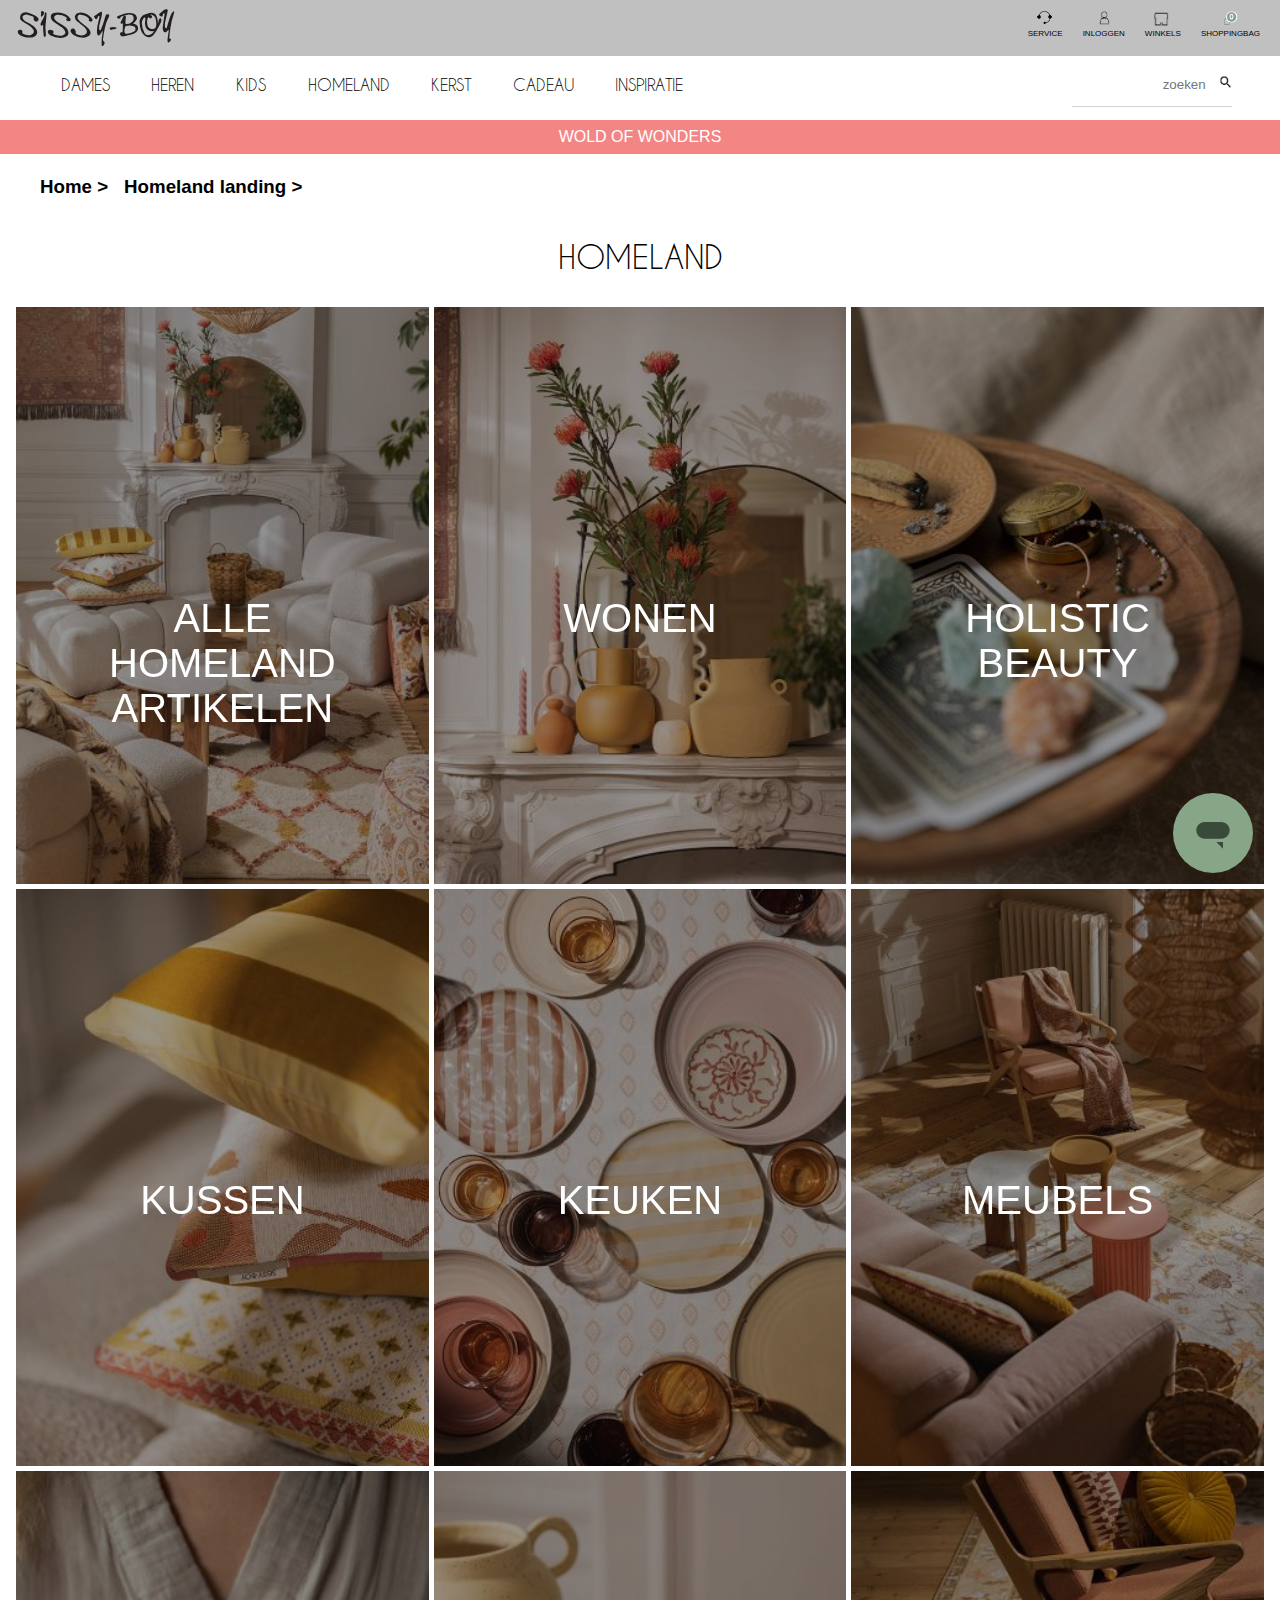
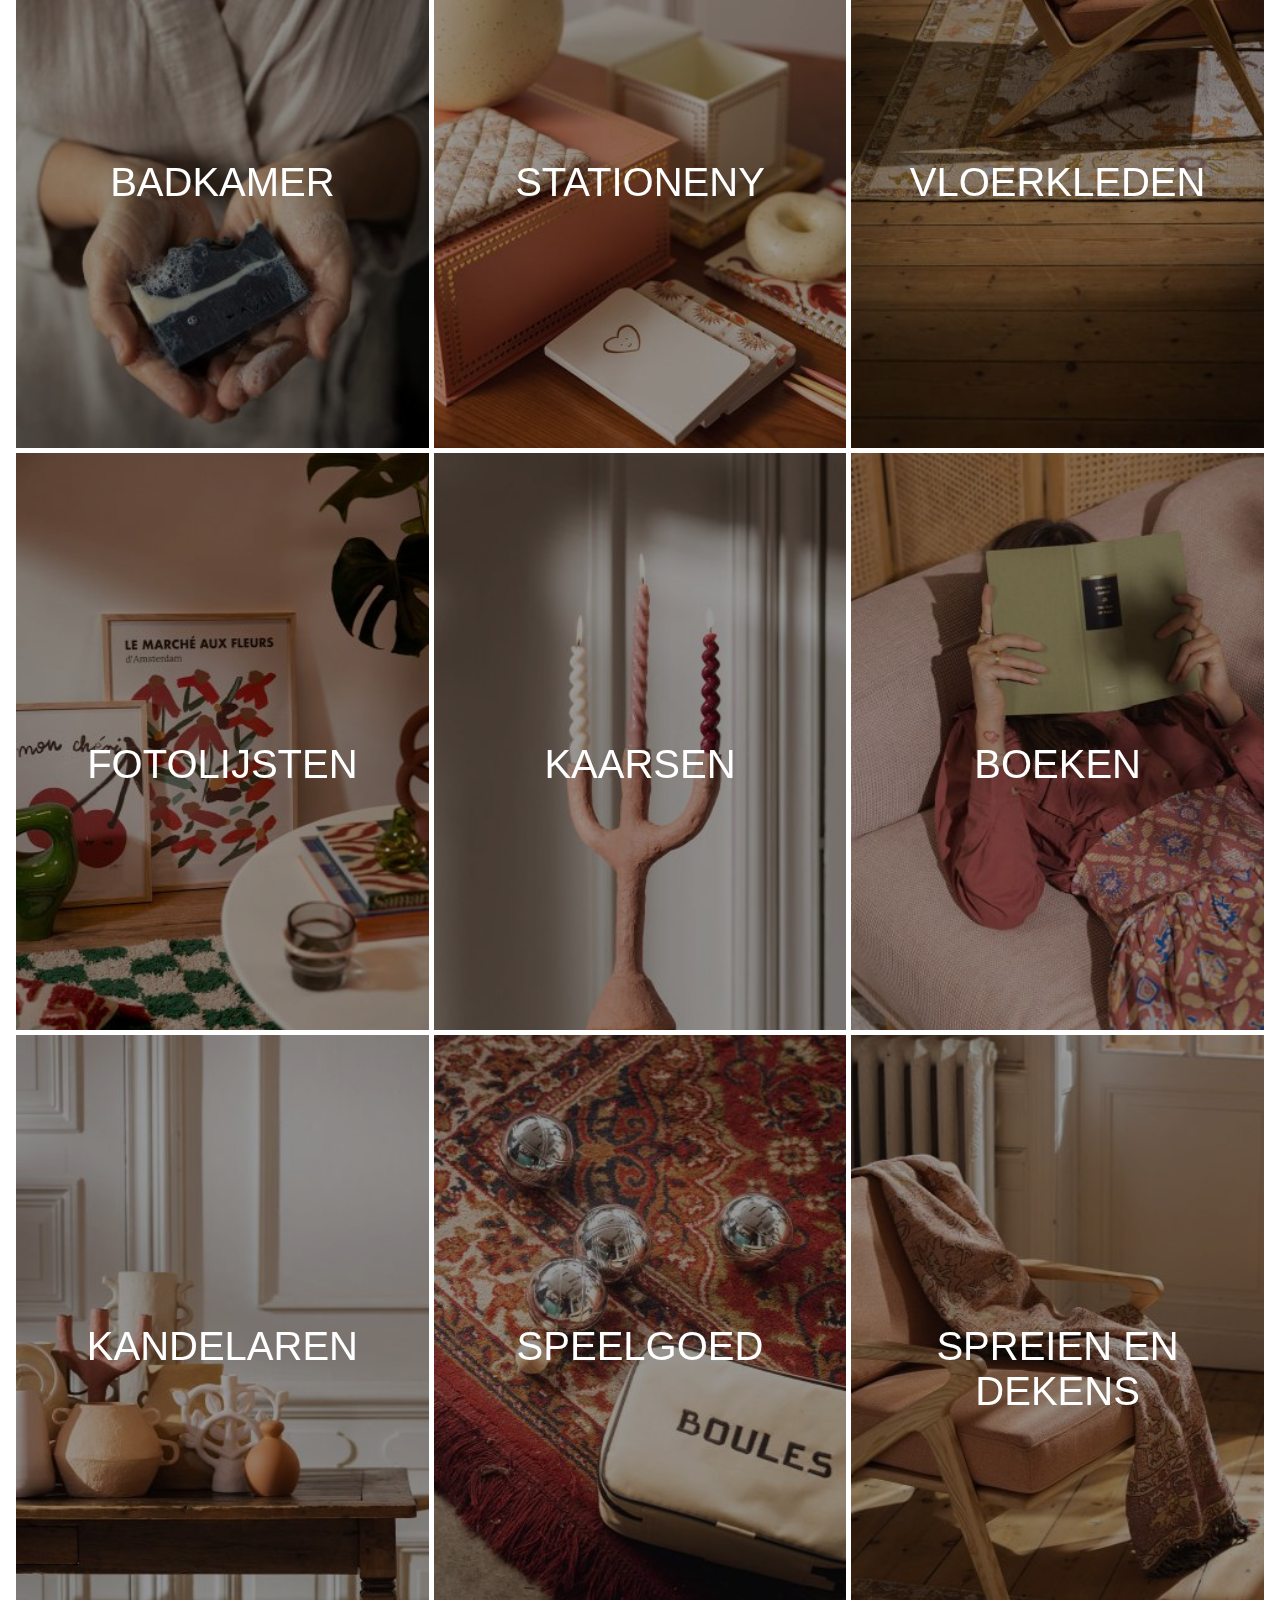
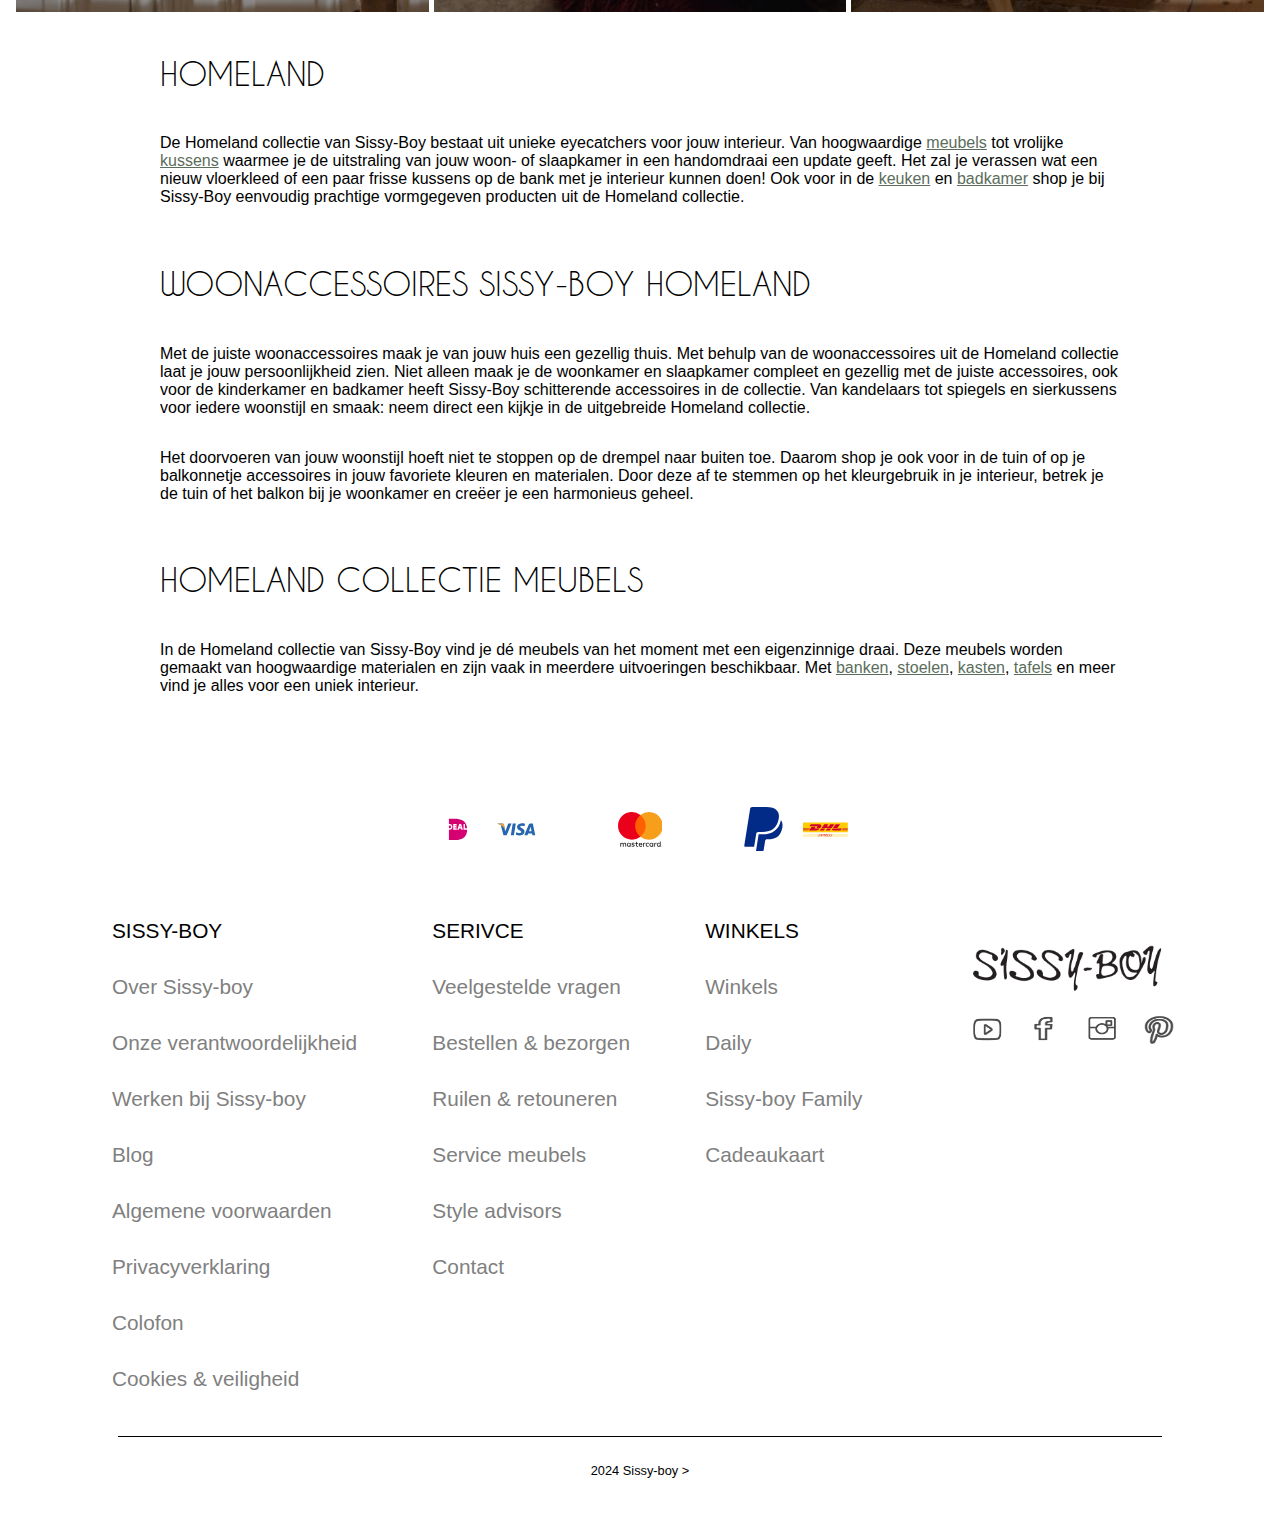
<file: decoratie.html>
<!DOCTYPE html>
<html lang="nl">
  <head>
    <meta charset="UTF-8" />
    <meta name="author" content="jouw naam" />
    <meta name="viewport" content="width=device-width, initial-scale=1" />
    <title>Sissy boy alycia</title>
    <link href="styles/style.css" rel="stylesheet" />
    <link href="styles/decoratie.css" rel="stylesheet" />
    <link rel="icon" type="image/svg+xml" href="images/favicon.ico" />
  </head>
  <body>

    <!------------------------------------------------------- header -------------------------------------->
    <header>
      <a href="index.html">
        <img src="images/sissyboy-logo.svg" alt="het logo van sissyboy" />
      </a>  
      <form>
         <label for="zoekresultaat">
           <input type="search" placeholder="zoeken">
         </label>
         <button>
          <img src="images/zoek.svg" alt="">
         </button>
      </form>   
      <button>
        Menu
        <img src="images/hamburgermenu.svg" alt="">
      </button>
      <nav>
        <button>Menu sluiten x</button>
        <ul>
          <li>
          <a href="#">Dames</a>
          </li>
          <li>
          <a href="#">Heren</a>
          </li>
          <li>
          <a href="#">Kids</a>
          </li>
          <li>
          <a href="#">Homeland</a>
          </li>
          <li>
          <a href="#">Kerst</a>
          </li>
          <li>
          <a href="#">Cadeau</a>
          </li>
          <li>
          <a href="#">Inspiratie</a> 
          </li>
        </ul>
      </nav>
      <nav>
            <ul>
              <li>
                <a href="#">
                  <img src="images/icoon_service.svg" alt="service" />
                  Service
                </a>
              </li>
              <li>
                <a href="#">
                  <img src="images/icoon_inloggen.svg" alt="Inloggen" />
                  Inloggen
                </a>
              </li>
              <li>
                <a href="#">
                  <img src="images/icoon_winkels.svg" alt="Winkels" />
                  Winkels
                </a>
              </li>
              <li>
                <a href="#">
                  <img src="images/icoon_shoppingbag.svg" alt="Shoppingbag" />
                  Shoppingbag
                </a>
              </li>
            </ul>
          </nav>
        </section>
    </header>
    <!----------------------------------------------------------------- main -------------------------------------------->
    <main>
      <!-- chatbox -->
	    <button>
         <svg  viewBox="0 0 24 24" version="1.1" xmlns="http://www.w3.org/2000/svg" xmlns:xlink="http://www.w3.org/1999/xlink"><path d="M10,18 L6,22 L6,18 L10,18 Z M17,6 C19.7614237,6 22,8.23857625 22,11 C22,13.7614237 19.7614237,16 17,16 L17,16 L7,16 C4.23857625,16 2,13.7614237 2,11 C2,8.23857625 4.23857625,6 7,6 L7,6 Z" transform="translate(12.000000, 14.000000) scale(-1, 1) translate(-12.000000, -14.000000) "></path></svg>
      </button>
      <dialog>
       <form method="dialog">
         <article>
           <h2>Sissyboy Klantenservice</h2>
           <h3>Openingstijden Ma t/m Vrij 09:00 - 17:00</h3>
           <button class="close" aria-label="sluit hulp">X</button>
         </article>
         <article>
           <p>3 december om 11:42</p>
           <p>SissyBoy klantenservice</p>
         </article>
         <article>
          <p>Welkom bij sissy-boy!</p>
          <p>Om je goed te kunnen helpen,heb ik de volgende gegevens van je nodig. </p>
          <p>mocht je van ons geen orderummer bij de hand hebben,vul hier dan N/A in. </p>
         </article>
         <section>
           <h3>Naam</h3>
           <p>1 van 3</p>
           <form>
             <label for="invullen">
               <input type="text" >
             </label>
            </form>
            <button class="verstuur" aria-label="bericht versturen">volgende</button>
          </section>
       </form>
       </dialog>
       <section>
        <h2>Wold of wonders</h2>
       </section>
       <section>
        <nav>
           <ul>
             <li>
               <a href="#">
                 <h3>Home ></h3>
               </a>
             </li>
             <li>
               <a href="#">
                 <h3>Homeland landing ></h3>
               </a>
             </li>
           </ul>
         </nav>
       </section>
       <h1>Homeland</h1>
       <section>
        <ul>
          <li>
            <a href="">
              <p>Alle homeland artikelen</p>
              <img src="images/Shop-homeland-online.jpg" alt="Een afbeelding van een huiskamer, gedecoreerd met de producten van Sissy-boy.">
            </a>
          </li>
          <li>
            <a href="">
              <p>Wonen</p>
              <img src="images/Shop-wonen-online.jpg" alt="Een afbeelding waar verschillende woonproducten als kaarsen, vasen en een spiegel wordt weergeven.">
            </a>
            
          </li>
          <li>
            <a href="">
              <p>Holistic beauty</p>
              <img src="images/Shop-holistic-beauty-online.jpg" alt="Een afbeelding van een bordje met natuurstenen en sieraden.">
            </a>
      
          </li>
          <li>
            <a href="">
              <p>Kussen</p>
              <img src="images/Shop-kussens-online.jpg" alt="Een afbeelding van een aantal sierkussens opelkaar gestapelt.">
            </a>
            
          </li>
          <li>
            <a href="">
              <p>Keuken</p>
              <img src="images/Shop-keuken-online.jpg" alt="Een afbeelding van een opgedekte tafel, in de stijl van sissy-boy.">
            </a>
            
          </li>
          <li>
            <a href="">
              <p>Meubels</p>
              <img src="images/Shop-meubels-online.jpg" alt="Een afbeelding van een woonkamer met daarin verschillende meubels van Sissy-boy.">
            </a>
            
          </li>
          <li>
            <a href="">
              <p>Badkamer</p>
              <img src="images/Shop-badkamer-online.jpg" alt="Een afbeelding van de handen van een vrouw met daarin een bokje zeep van Sissy-boy.">
            </a>
            
          </li>
          <li>
            <a href="">
              <p>Stationeny</p>
              <img src="images/Shop-stationery-online.jpg" alt="Een close-up afbeelding van een tafeltje met daarop boekjes en opberg boxen van Sissy-boy.">
            </a>
            
          </li>
          <li>
            <a href="">
              <p>Vloerkleden</p>
              <img src="images/Shop-vloerkleden-online.jpg" alt="Een close-up afbeelding van een vloerkleed van Sissy-boy, met daarop een stoel.">
            </a>
            
          </li>
          <li>
            <a href="">
              <p>Fotolijsten</p>
              <img src="images/Shop-fotolijsten-online.jpg" alt="Een afbeelding van twee fotolijsten met rood kleurige posters daain, van Sissy-boy.">
            </a>
            
          </li>
          <li>
            <a href="">
              <p>Kaarsen</p>
              <img src="images/Shop-kaarsen-online.jpg" alt="Een afbeelding van een kandelaar, van Sissy-boy met drie kaarsen daarin">
            </a>
            
          </li>
          <li>
            <a href="">
              <p>Boeken</p>
              <img src="images/Shop-boeken-online.jpg" alt="Een afbeelding van een vrouw die een boek leest">
            </a>
            
          </li>
          <li>
            <a href="">
              <p>Kandelaren</p>
              <img src="images/Shop-kandelaren-online.jpg" alt="Een afbeelding van verschillende kandelaren, van Sissy-boy die op een tafel bij elkaar staan.">
            </a>
            
          </li>
          <li>
            <a href="">
              <p>Speelgoed</p>
              <img src="images/Shop-speelgoed-online.jpg" alt="Een afbeelding waar het spel jus des boules op een vloerkleed is uitgezet. ">
            </a>
            
          </li>
          <li>
            <a href="">
              <p>Spreien en dekens</p>
              <img src="images/Shop-spreien-online.jpg" alt="Een afbeelding van een stoel met daarop een deken van Sissy-boy.">
            </a>
            
          </li>
         </ul>
       </section>
       
       <article>
        <h2>Homeland</h2>
        <p> De Homeland collectie van Sissy-Boy bestaat uit unieke 
            eyecatchers voor jouw interieur. Van hoogwaardige <a href="#">meubels</a>
            tot vrolijke <a href="#">kussens</a> waarmee je de uitstraling van jouw 
            woon- of slaapkamer in een handomdraai een update geeft. 
            Het zal je verassen wat een nieuw vloerkleed of een paar 
            frisse kussens op de bank met je interieur kunnen doen! 
            Ook voor in de <a href="#">keuken</a> en <a href="#">badkamer</a> shop je bij Sissy-Boy 
            eenvoudig prachtige vormgegeven producten uit de Homeland 
            collectie.
        </p>
       </article>
        
       <article>
        <h2>Woonaccessoires sissy-boy homeland</h2>
        <p> Met de juiste woonaccessoires maak je van jouw huis een 
           gezellig thuis. Met behulp van de woonaccessoires uit de 
           Homeland collectie laat je jouw persoonlijkheid zien. Niet 
           alleen maak je de woonkamer en slaapkamer compleet en 
           gezellig met de juiste accessoires, ook voor de kinderkamer 
           en badkamer heeft Sissy-Boy schitterende accessoires in 
           de collectie. Van kandelaars tot spiegels en sierkussens 
           voor iedere woonstijl en smaak: neem direct een kijkje in 
           de uitgebreide Homeland collectie.
        </p>

        <p> Het doorvoeren van jouw woonstijl hoeft niet te stoppen 
          op de drempel naar buiten toe. Daarom shop je ook voor in 
          de tuin of op je balkonnetje accessoires in jouw favoriete 
          kleuren en materialen. Door deze af te stemmen op het 
          kleurgebruik in je interieur, betrek je de tuin of het balkon 
          bij je woonkamer en creëer je een harmonieus geheel.
        </p>
       </article>
       <article>
        <h2>Homeland collectie meubels</h2>
        <p> In de Homeland collectie van Sissy-Boy vind je dé meubels 
            van het moment met een eigenzinnige draai. Deze meubels worden 
            gemaakt van hoogwaardige materialen en zijn vaak in meerdere 
            uitvoeringen beschikbaar. Met <a href="#">banken</a>, <a href="#">stoelen</a>, <a href="#">kasten</a>, <a href="#">tafels</a> 
            en meer vind je alles voor een uniek interieur.
        </p>    
       </article>
    </main>
    <footer>
      <section>
        <img src="images/sissyboy-logo.png" alt="het logo van sissyboy" />
        <ul>
          <li>
            <img src="images/icoon_youtube.png" alt="Het icoon van Youtube" />
          </li>
          <li>
            <img src="images/icoon_facebook.png" alt="Het icoon van FaceBook" />
          </li>
          <li>
            <img src="images/icoon_instagram.png" alt="Het icoon van Instagram" />
          </li>
          <li>
            <img src="images/icoon_pintrest.png" alt="het icoon van Pintrest" />
          </li>
        </ul>
      </section>
      <details>
        <summary>Sissy-boy</summary>
        <ul>
          <li><a href="#">Over Sissy-boy</a></li>
          <li><a href="#">Onze verantwoordelijkheid</a></li>
          <li><a href="#">Werken bij Sissy-boy</a></li>
          <li><a href="#">Blog</a></li>
          <li><a href="#">Algemene voorwaarden</a></li>
          <li><a href="#">Privacyverklaring</a></li>
          <li><a href="#">Colofon</a></li>
          <li><a href="#">Cookies & veiligheid</a></li>
        </ul>
      </details>
      <details>
        <summary>Serivce</summary>
        <ul>
          <li><a href="#">Veelgestelde vragen</a></li>
          <li><a href="#">Bestellen & bezorgen</a></li>
          <li><a href="#">Ruilen & retouneren</a></li>
          <li><a href="#">Service meubels</a></li>
          <li><a href="#">Style advisors</a></li>
          <li><a href="#">Contact</a></li>
        </ul>
      </details>
      <details>
        <summary>Winkels</summary>
        <ul>
          <li><a href="#">Winkels</a></li>
          <li><a href="#">Daily</a></li>
          <li><a href="#">Sissy-boy Family</a></li>
          <li><a href="#">Cadeaukaart</a></li>
        </ul>
      </details>
      <section>
        <ul>
          <li>
            <svg viewBox="0 -4.54 88.668 88.668" xmlns="http://www.w3.org/2000/svg"><path fill="none" d="M0 0h88.668v79.598H0z"/><path d="M7.375 7.38v64.877h37.824c24.951 0 35.771-13.973 35.771-32.502 0-18.457-10.82-32.375-35.771-32.375H7.375z" fill="#ffffff"/><path d="M11.463 11.472h33.741c22.901 0 31.679 12.506 31.679 28.282 0 18.917-12.258 28.409-31.679 28.409H11.463V11.472zm3.271 3.271v50.151h30.47c18.396 0 28.405-8.572 28.405-25.14 0-17.027-10.85-25.012-28.405-25.012h-30.47z"/><path d="M18.822 43.442h9.754v17.36h-9.754z"/><circle cx="23.698" cy="34.695" r="6.062"/><path d="M49.031 37.531v2.811h-6.95v-11.28h6.728v2.81h-3.918v1.306h3.705v2.811h-3.705v1.543l4.14-.001zm1.216 2.813l3.401-11.286h3.998l3.4 11.286h-2.925l-.638-2.183h-3.676l-.639 2.183h-2.921zm4.384-4.991h2.034l-.933-3.188h-.17l-.931 3.188zm7.828-6.294h2.812v8.473h4.162c-1.142-15.374-13.234-18.696-24.228-18.696H33.488v10.229h1.734c3.162 0 5.125 2.144 5.125 5.594 0 3.56-1.916 5.685-5.125 5.685h-1.734V60.81h11.718c17.866 0 24.088-8.298 24.308-20.468h-7.055V29.059zm-28.973 2.816v5.657h1.736c1.203 0 2.315-.348 2.315-2.874 0-2.467-1.237-2.783-2.315-2.783h-1.736z" fill="#d50072"/></svg>
          </li>
          <li>
            <svg  viewBox="0 0 141.732 141.732" xmlns="http://www.w3.org/2000/svg"><g fill="#2566af"><path d="M62.935 89.571h-9.733l6.083-37.384h9.734zM45.014 52.187L35.735 77.9l-1.098-5.537.001.002-3.275-16.812s-.396-3.366-4.617-3.366h-15.34l-.18.633s4.691.976 10.181 4.273l8.456 32.479h10.141l15.485-37.385H45.014zM121.569 89.571h8.937l-7.792-37.385h-7.824c-3.613 0-4.493 2.786-4.493 2.786L95.881 89.571h10.146l2.029-5.553h12.373l1.14 5.553zm-10.71-13.224l5.114-13.99 2.877 13.99h-7.991zM96.642 61.177l1.389-8.028s-4.286-1.63-8.754-1.63c-4.83 0-16.3 2.111-16.3 12.376 0 9.658 13.462 9.778 13.462 14.851s-12.075 4.164-16.06.965l-1.447 8.394s4.346 2.111 10.986 2.111c6.642 0 16.662-3.439 16.662-12.799 0-9.72-13.583-10.625-13.583-14.851.001-4.227 9.48-3.684 13.645-1.389z"/>
              </g>
              <path d="M34.638 72.364l-3.275-16.812s-.396-3.366-4.617-3.366h-15.34l-.18.633s7.373 1.528 14.445 7.253c6.762 5.472 8.967 12.292 8.967 12.292z" fill="#e6a540"/>
              <path fill="none" d="M0 0h141.732v141.732H0z"/>
              </svg>
          </li>
          <li>
            <svg fill="#000000" viewBox="0 -6 36 36" xmlns="http://www.w3.org/2000/svg"><path d="m33.6 24h-31.2c-1.325 0-2.4-1.075-2.4-2.4v-10.096h1.729l.39-.944h.873l.389.94h3.402v-.715l.304.72h1.766l.304-.732v.73h8.453v-1.544h.16c.114.004.147.014.147.204v1.342h4.373v-.359c.447.227.974.36 1.533.36.032 0 .063 0 .095-.001h-.005 1.84l.394-.94h.873l.385.94h3.546v-.894l.536.894h2.836v-5.904h-2.807v.697l-.393-.697h-2.886v.697l-.361-.697h-3.897c-.05-.003-.11-.004-.169-.004-.553 0-1.076.128-1.54.357l.021-.009v-.344h-2.688v.344c-.276-.218-.628-.349-1.011-.349-.047 0-.093.002-.138.006h.006-9.823l-.659 1.525-.677-1.525h-3.094v.697l-.341-.697h-2.64l-1.223 2.8v-6c0-1.325 1.075-2.4 2.4-2.4h31.2c1.325 0 2.4 1.075 2.4 2.4v10.48h-1.873c-.03-.002-.066-.002-.101-.002-.434 0-.837.13-1.173.353l.008-.005v-.346h-2.77c-.03-.002-.066-.003-.102-.003-.414 0-.799.13-1.113.352l.006-.004v-.346h-4.946v.346c-.382-.218-.84-.346-1.327-.346-.013 0-.026 0-.039 0h.002-3.263v.346c-.346-.223-.768-.355-1.221-.355-.072 0-.144.003-.215.01l.009-.001h-3.651l-.836.904-.782-.904h-5.454v5.908h5.352l.861-.918.811.918h3.299v-1.383h.46c.037.002.081.002.125.002.413 0 .808-.078 1.171-.219l-.022.008v1.594h2.72v-1.539h.131c.166 0 .183.006.183.174v1.366h8.266c.03.001.066.002.101.002.474 0 .916-.142 1.284-.385l-.009.005v.378h2.622c.037.001.081.002.125.002.491 0 .958-.101 1.382-.284l-.023.009v3.082c0 1.325-1.075 2.4-2.4 2.4zm-12.495-6.039h-1.018v-4.235h2.336c.067-.006.144-.01.223-.01.36 0 .702.077 1.01.216l-.016-.006c.313.172.522.5.522.876 0 .023-.001.045-.002.067v-.003c0 .011.001.025.001.038 0 .486-.293.904-.713 1.086l-.008.003c.201.072.369.195.494.354l.002.002c.11.181.176.401.176.635 0 .049-.003.096-.008.144l.001-.006v.838h-1.016v-.53c.01-.059.016-.128.016-.198 0-.233-.066-.451-.179-.636l.003.005c-.163-.124-.37-.199-.594-.199-.052 0-.104.004-.154.012l.006-.001h-1.082v1.547zm0-3.36v.951h1.23c.027.003.057.004.089.004.149 0 .291-.034.417-.094l-.006.003c.127-.083.21-.224.21-.385 0-.008 0-.015-.001-.023v.001c.001-.008.001-.017.001-.026 0-.152-.084-.285-.208-.354l-.002-.001c-.117-.053-.253-.084-.397-.084-.029 0-.058.001-.087.004h.004zm-9.025 3.359h-4.007v-4.234h4.07l1.245 1.388 1.287-1.388h3.233c1.148 0 1.706.457 1.706 1.395 0 .955-.577 1.419-1.76 1.419h-1.265v1.419h-1.967l-1.246-1.399-1.295 1.4zm3.501-3.78-1.554 1.67 1.554 1.724zm-6.499 2.055v.842h2.488l1.15-1.242-1.106-1.234h-2.533v.77h2.222v.863zm7.507-1.633v1.078h1.307c.4 0 .63-.204.63-.56 0-.34-.214-.519-.619-.519zm18.038 3.36h-1.954v-.91h1.946c.023.003.049.005.076.005.125 0 .241-.041.335-.111l-.001.001c.073-.068.119-.165.119-.273 0-.001 0-.002 0-.003 0-.004 0-.009 0-.013 0-.107-.048-.202-.123-.266-.084-.061-.189-.097-.302-.097-.019 0-.038.001-.056.003h.002l-.187-.006c-.914-.024-1.949-.052-1.949-1.305 0-.61.382-1.261 1.451-1.261h2.017v.902h-1.845c-.023-.003-.049-.004-.076-.004-.122 0-.236.031-.336.086l.004-.002c-.089.059-.148.16-.148.273 0 .01 0 .019.001.029v-.001.011c0 .142.092.262.22.304l.002.001c.099.031.213.05.331.05.02 0 .041-.001.061-.002h-.003l.549.014c.046-.005.1-.008.154-.008.377 0 .724.131.997.351l-.003-.002c.03.024.056.05.079.079l.001.001.012 1.612c-.291.338-.72.551-1.199.551-.062 0-.123-.004-.182-.01zm-3.949 0h-1.972v-.91h1.962c.022.003.048.005.074.005.127 0 .245-.041.341-.111l-.002.001c.073-.068.118-.166.118-.273 0-.001 0-.002 0-.003 0-.002 0-.005 0-.007 0-.108-.048-.206-.123-.272-.085-.061-.192-.097-.307-.097-.019 0-.038.001-.056.003h.002l-.186-.006c-.911-.024-1.945-.052-1.945-1.305 0-.61.38-1.261 1.447-1.261h2.028v.902h-1.856c-.023-.003-.049-.004-.075-.004-.121 0-.235.031-.334.086l.004-.002c-.093.065-.153.171-.153.291 0 .148.091.275.219.328l.002.001c.1.031.214.05.333.05.021 0 .043-.001.064-.002h-.003l.545.014c.046-.005.099-.007.152-.007.38 0 .73.131 1.006.351l-.003-.003c.19.21.307.489.307.796 0 .035-.002.071-.005.105v-.005c.003.883-.532 1.333-1.587 1.333zm-2.578 0h-3.38v-4.237h3.377v.875h-2.367v.77h2.312v.863h-2.312v.842l2.37.004v.88zm1.97-7.286h-2.061l-.394-.944h-2.102l-.382.944h-1.184c-.033.002-.072.003-.111.003-.514 0-.987-.177-1.361-.474l.005.003c-.341-.377-.549-.878-.549-1.429 0-.066.003-.132.009-.196l-.001.008c-.005-.056-.008-.121-.008-.187 0-.564.21-1.078.556-1.47l-.002.002c.357-.312.827-.502 1.342-.502.069 0 .136.003.203.01l-.008-.001h.98v.903h-.96c-.036-.005-.078-.008-.121-.008-.255 0-.486.098-.659.259l.001-.001c-.184.235-.295.535-.295.86 0 .035.001.07.004.104v-.005c-.004.038-.006.083-.006.128 0 .326.107.627.287.87l-.003-.004c.169.138.386.222.624.222.029 0 .057-.001.085-.004h-.004.454l1.431-3.33h1.52l1.713 4v-4h1.541l1.778 2.948v-2.948h1.04v4.232h-1.444l-1.92-3.178v3.178zm-3.499-3.518-.697 1.688h1.397zm-9.799 3.516h-1.012v-4.234h2.328c.072-.008.156-.012.241-.012.357 0 .696.079 1 .221l-.015-.006c.309.173.514.498.514.871 0 .024-.001.047-.002.07v-.003.031c0 .487-.29.906-.706 1.094l-.008.003c.201.076.37.198.499.354l.002.002c.11.18.176.398.176.632 0 .051-.003.101-.009.151l.001-.006v.831h-1.021l-.004-.534v-.08c.006-.045.01-.097.01-.151 0-.22-.063-.425-.173-.598l.003.005c-.163-.12-.368-.193-.59-.193-.052 0-.104.004-.154.012l.006-.001h-1.085v1.54zm0-3.353v.94h1.228c.029.003.063.005.097.005.147 0 .285-.034.408-.095l-.005.002c.127-.078.21-.216.21-.373 0-.009 0-.019-.001-.028v.001c.001-.008.001-.017.001-.026 0-.151-.086-.282-.212-.347l-.002-.001c-.12-.052-.259-.083-.406-.083-.026 0-.052.001-.077.003h.003zm-10.716 3.353h-2.056l-.389-.944h-2.108l-.392.944h-1.1l1.813-4.234h1.503l1.721 4.007v-4.007h1.651l1.324 2.871 1.217-2.871h1.685v4.232h-1.04l-.002-3.312-1.467 3.313h-.888l-1.471-3.318v3.318zm-3.504-3.516-.689 1.688h1.382zm18.888 3.515h-1.032v-4.233h1.033v4.232zm-6.386 0h-3.374v-4.233h3.38v.88h-2.368v.763h2.311v.869h-2.313v.846h2.368v.874z"/></svg>
          <li>
            <svg width="800px" height="800px" viewBox="0 -222 2000 2000" id="Laag_1" data-name="Laag 1" xmlns="http://www.w3.org/2000/svg"><defs><style>.cls-1{fill:#231f20;}.cls-2{fill:#f79410;}.cls-3{fill:#ff5f00;}.cls-4{fill:#eb001b;}.cls-5{fill:#f79e1b;}</style></defs><title>Tekengebied 1</title><path class="cls-1" d="M1960.59,1534.9v4h3.73a3.93,3.93,0,0,0,2-.51,1.78,1.78,0,0,0,.75-1.53,1.71,1.71,0,0,0-.75-1.49,3.59,3.59,0,0,0-2-.51h-3.73Zm3.77-2.83a6.92,6.92,0,0,1,4.48,1.3,4.3,4.3,0,0,1,1.57,3.54,4.06,4.06,0,0,1-1.26,3.11,6.14,6.14,0,0,1-3.58,1.49l5,5.7h-3.85l-4.6-5.66h-1.49v5.66h-3.22v-15.13h7Zm-1,20.36a12,12,0,0,0,4.91-1,12.86,12.86,0,0,0,4-2.71,12.63,12.63,0,0,0,2.71-4,12.94,12.94,0,0,0,0-9.9,13.07,13.07,0,0,0-2.71-4,12.89,12.89,0,0,0-4-2.71,12.59,12.59,0,0,0-4.91-.94,13.12,13.12,0,0,0-5,.94,12.77,12.77,0,0,0-4.09,2.71,12.92,12.92,0,0,0-2.67,14,11.92,11.92,0,0,0,2.67,4,12.81,12.81,0,0,0,4.09,2.71,12.45,12.45,0,0,0,5,1m0-29a16.74,16.74,0,0,1,11.75,4.8,16,16,0,0,1,3.54,5.19,16.09,16.09,0,0,1,0,12.65,16.88,16.88,0,0,1-3.54,5.19,17.85,17.85,0,0,1-5.27,3.5,16.33,16.33,0,0,1-6.48,1.3,16.6,16.6,0,0,1-6.56-1.3,17.08,17.08,0,0,1-5.31-3.5A16.88,16.88,0,0,1,1948,1546a16.09,16.09,0,0,1,0-12.65,16,16,0,0,1,3.54-5.19,15.8,15.8,0,0,1,5.31-3.5,16.6,16.6,0,0,1,6.56-1.3M432.16,1465.1c0-28.85,18.9-52.55,49.79-52.55,29.52,0,49.44,22.68,49.44,52.55s-19.92,52.55-49.44,52.55c-30.89,0-49.79-23.7-49.79-52.55m132.88,0V1383H529.35V1403c-11.32-14.78-28.49-24.05-51.84-24.05-46,0-82.1,36.08-82.1,86.19s36.08,86.19,82.1,86.19c23.34,0,40.52-9.28,51.84-24.05v19.93H565V1465.1Zm1205.92,0c0-28.85,18.9-52.55,49.8-52.55,29.55,0,49.44,22.68,49.44,52.55s-19.89,52.55-49.44,52.55c-30.89,0-49.8-23.7-49.8-52.55m132.92,0v-148h-35.72V1403c-11.32-14.78-28.49-24.05-51.84-24.05-46,0-82.1,36.08-82.1,86.19s36.08,86.19,82.1,86.19c23.35,0,40.52-9.28,51.84-24.05v19.93h35.72V1465.1ZM1008,1410.86c23,0,37.77,14.42,41.54,39.81H964.38c3.81-23.7,18.2-39.81,43.63-39.81m.71-32c-48.1,0-81.75,35-81.75,86.19,0,52.19,35,86.19,84.14,86.19,24.72,0,47.36-6.17,67.28-23l-17.49-26.45c-13.76,11-31.28,17.17-47.75,17.17-23,0-43.94-10.65-49.09-40.2h121.87c.35-4.44.71-8.92.71-13.72-.36-51.17-32-86.19-77.94-86.19m430.9,86.19c0-28.85,18.9-52.55,49.79-52.55,29.52,0,49.44,22.68,49.44,52.55s-19.92,52.55-49.44,52.55c-30.89,0-49.8-23.7-49.8-52.55m132.88,0V1383H1536.8V1403c-11.36-14.78-28.49-24.05-51.84-24.05-46,0-82.1,36.08-82.1,86.19s36.08,86.19,82.1,86.19c23.35,0,40.48-9.28,51.84-24.05v19.93h35.68V1465.1Zm-334.42,0c0,49.79,34.66,86.19,87.56,86.19,24.72,0,41.19-5.5,59-19.57l-17.14-28.85c-13.4,9.63-27.47,14.78-43,14.78-28.49-.35-49.44-20.95-49.44-52.55s20.95-52.19,49.44-52.55c15.49,0,29.56,5.15,43,14.78l17.14-28.85c-17.84-14.07-34.31-19.57-59-19.57-52.9,0-87.56,36.39-87.56,86.19m460.1-86.19c-20.59,0-34,9.63-43.27,24.05V1383h-35.37v164.12h35.73v-92c0-27.16,11.67-42.25,35-42.25a57.87,57.87,0,0,1,22.32,4.13l11-33.64c-7.9-3.11-18.2-4.48-25.43-4.48m-956.64,17.17c-17.17-11.32-40.83-17.17-66.93-17.17-41.58,0-68.35,19.93-68.35,52.54,0,26.76,19.93,43.27,56.63,48.42l16.86,2.4c19.57,2.75,28.81,7.9,28.81,17.17,0,12.69-13,19.93-37.41,19.93-24.72,0-42.56-7.9-54.59-17.17L599.74,1530c19.57,14.42,44.29,21.3,71.06,21.3,47.4,0,74.87-22.32,74.87-53.57,0-28.85-21.62-43.94-57.34-49.09l-16.82-2.44c-15.45-2-27.83-5.11-27.83-16.11,0-12,11.67-19.22,31.25-19.22,20.95,0,41.23,7.9,51.17,14.07l15.45-28.85ZM1202,1378.91c-20.59,0-34,9.63-43.23,24.05V1383h-35.37v164.12h35.69v-92c0-27.16,11.67-42.25,35-42.25a57.87,57.87,0,0,1,22.32,4.13l11-33.64c-7.9-3.11-18.2-4.48-25.43-4.48M897.44,1383H839.08v-49.79H803V1383H769.71v32.62H803v74.87c0,38.08,14.78,60.76,57,60.76,15.49,0,33.33-4.8,44.65-12.69L894.34,1508c-10.65,6.17-22.32,9.28-31.6,9.28-17.84,0-23.66-11-23.66-27.47v-74.16h58.36ZM363.85,1547.16v-103c0-38.79-24.72-64.89-64.57-65.24-20.95-.35-42.56,6.17-57.69,29.2-11.32-18.2-29.16-29.2-54.24-29.2-17.53,0-34.66,5.15-48.07,24.37V1383H103.56v164.12h36v-91c0-28.49,15.8-43.63,40.2-43.63,23.7,0,35.69,15.45,35.69,43.27v91.34h36.08v-91c0-28.49,16.47-43.63,40.16-43.63,24.37,0,36,15.45,36,43.27v91.34Z"/><path class="cls-2" d="M1980.94,1001.22v-24h-6.25l-7.23,16.47-7.19-16.47H1954v24h4.44V983.14l6.76,15.6h4.6l6.76-15.64v18.12h4.4Zm-39.65,0V981.33h8v-4.05h-20.44v4.05h8v19.89h4.4Z"/><path class="cls-3" d="M1270.57,1104.15H729.71v-972h540.87Z"/><path class="cls-4" d="M764,618.17c0-197.17,92.32-372.81,236.08-486A615.46,615.46,0,0,0,618.09,0C276.72,0,0,276.76,0,618.17s276.72,618.17,618.09,618.17a615.46,615.46,0,0,0,382-132.17C856.34,991,764,815.35,764,618.17"/><path class="cls-5" d="M2000.25,618.17c0,341.41-276.72,618.17-618.09,618.17a615.65,615.65,0,0,1-382.05-132.17c143.8-113.19,236.12-288.82,236.12-486s-92.32-372.81-236.12-486A615.65,615.65,0,0,1,1382.15,0c341.37,0,618.09,276.76,618.09,618.17"/></svg>
          </li>
          <li>
            <svg fill="#000000" width="800px" height="800px" viewBox="0 0 14 14" role="img" focusable="false" aria-hidden="true" xmlns="http://www.w3.org/2000/svg"><path d="m 1.6688886,10.40235 c -0.42637,-0.1202 -0.74189001,-0.6205 -0.65418,-1.0373 0.041,-0.1951 0.38294,-0.8122 1.68245,-3.0361 1.04718,-1.792 0.95525,-1.655 1.20332,-1.7945 0.386401,-0.2171 0.826887,-0.1384 1.14514,0.2048 0.137872,0.1486 2.135918,3.5732 2.473667,4.2397 0.290631,0.5735 0.148477,1.1013 -0.366724,1.3616 -0.232734,0.1176 -0.333307,0.1285 -1.184442,0.1285 l -0.930111,0 0,-0.7111 0,-0.711 0.356898,-0.017 c 0.308411,-0.015 0.359154,-0.033 0.3735,-0.1331 0.02511,-0.1753 -1.263565,-2.3923 -1.403135,-2.4139 -0.09093,-0.014 -0.241541,0.2064 -0.810723,1.1858 -0.78854,1.357 -0.79139,1.3726 -0.25121,1.3726 l 0.30708,0 0,0.7138 0,0.7138 -0.87083,-0.01 c -0.47896,0 -0.96077,-0.03 -1.0707,-0.062 z m 7.690946,-0.8707 c -0.119855,-0.044 -0.268399,-0.1253 -0.330098,-0.1811 -0.113886,-0.1032 -1.048273,-1.6755 -1.013003,-1.7047 0.08512,-0.071 1.132193,-0.6597 1.16991,-0.6584 0.02667,9e-4 0.119269,0.1185 0.205778,0.2609 0.25871,0.4261 0.305515,0.385 1.0776254,-0.9476 0.372933,-0.6438 0.67806,-1.1999 0.67806,-1.2359 0,-0.12 -0.171119,-0.1349 -1.5482634,-0.1349 -1.572597,0 -1.548598,-0.01 -1.289223,0.4776 0.08368,0.1568 0.14605,0.2888 0.138602,0.2931 -0.938775,0.5404 -1.148038,0.6569 -1.179698,0.6569 -0.02108,0 -0.249138,-0.3666 -0.506785,-0.8146 -0.418379,-0.7275 -0.468449,-0.8456 -0.468449,-1.105 0,-0.3212 0.136986,-0.5792 0.418189,-0.7875 0.158343,-0.1174 0.210364,-0.1195 2.91229,-0.1195 2.5679574,0 2.7624694,0.01 2.9223784,0.1048 0.360766,0.2206 0.528102,0.632 0.420755,1.0345 -0.05385,0.2019 -2.309571,4.1849 -2.574704,4.5462 -0.231194,0.3151 -0.6684764,0.4484 -1.0333644,0.3152 z"/></svg>
          </li>
          <li>
            <svg width="800px" height="800px" viewBox="-3.5 0 48 48" version="1.1" xmlns="http://www.w3.org/2000/svg" xmlns:xlink="http://www.w3.org/1999/xlink">
              <title>Paypal-color</title>
              <desc>Created with Sketch.</desc>
              <defs>
             </defs>
              <g id="Icons" stroke="none" stroke-width="1" fill="none" fill-rule="evenodd">
                  <g id="Color-" transform="translate(-804.000000, -660.000000)" fill="#022B87">
                      <path d="M838.91167,663.619443 C836.67088,661.085983 832.621734,660 827.440097,660 L812.404732,660 C811.344818,660 810.443663,660.764988 810.277343,661.801472 L804.016136,701.193856 C803.892151,701.970844 804.498465,702.674333 805.292267,702.674333 L814.574458,702.674333 L816.905967,688.004562 L816.833391,688.463555 C816.999712,687.427071 817.894818,686.662083 818.95322,686.662083 L823.363735,686.662083 C832.030541,686.662083 838.814901,683.170138 840.797138,673.069296 C840.856106,672.7693 840.951363,672.194809 840.951363,672.194809 C841.513828,668.456868 840.946827,665.920407 838.91167,663.619443 Z M843.301017,674.10803 C841.144899,684.052874 834.27133,689.316292 823.363735,689.316292 L819.408334,689.316292 L816.458414,708 L822.873846,708 C823.800704,708 824.588458,707.33101 824.733611,706.423525 L824.809211,706.027531 L826.284927,696.754676 L826.380183,696.243184 C826.523823,695.335698 827.313089,694.666708 828.238435,694.666708 L829.410238,694.666708 C836.989913,694.666708 842.92604,691.611256 844.660308,682.776394 C845.35583,679.23045 845.021677,676.257496 843.301017,674.10803 Z" id="Paypal">
             </path>
                  </g>
              </g>
            </svg>
          </li>
          <li>
            <svg  viewBox="0 -195.85 566.929 566.929" xmlns="http://www.w3.org/2000/svg"><path fill="#fc0" d="M566.927 0v125.111H0V0z"/><path d="M99.7 22.467L81.587 47.075h98.717c4.99 0 4.924 1.896 2.485 5.2-2.477 3.354-6.622 9.187-9.145 12.594-1.28 1.729-3.595 4.879 4.076 4.879h40.369s6.507-8.854 11.96-16.257c7.421-10.069.644-31.023-25.883-31.023L99.7 22.467z" fill="#d2002e"/><path d="M74.258 102.637l36.381-49.433h45.146c4.99 0 4.925 1.896 2.486 5.2-2.477 3.354-6.69 9.125-9.213 12.532-1.281 1.729-3.595 4.884 4.075 4.884h60.482c-5.03 6.891-21.346 26.816-50.643 26.816l-88.714.001zM282.613 75.814l-19.729 26.821h-52.042S230.56 75.82 230.577 75.82l52.036-.006zM362.339 69.748H235.048l34.809-47.281h52.027l-19.952 27.111h23.223l19.96-27.111h52.021zM357.871 75.821l-19.738 26.816H286.11s19.718-26.816 19.735-26.816h52.026zM0 86.395h76.668l-4.188 5.697H0zM0 75.821h84.457l-4.196 5.689H0zM0 96.975h68.883l-4.168 5.662H0zM566.929 92.092h-76.373l4.192-5.696h72.181zM566.929 102.637l-84.137.008 4.168-5.67h79.969zM502.527 75.821h64.402v5.692l-68.59.005zM469.187 22.467l-34.803 47.28h-55.129s34.812-47.28 34.83-47.28h55.102zM374.794 75.821s-3.803 5.197-5.649 7.695c-6.535 8.832-.758 19.121 20.567 19.121h83.553l19.736-26.816H374.794z" fill="#d2002e"/><path fill="#fc0" d="M0 145.451h566.929v2.834H0zM0 158.676h566.929v2.834H0zM0 171.898h566.929v2.834H0z"/><path fill="#d2002e" d="M190.371 174.732h17.062l2.723-3.691h-12.697l7.12-9.648h11.563l2.724-3.692h-11.563l6.314-8.556h12.698l2.724-3.692h-17.061zM211.31 174.732h5.236l17.847-12.416-.175 12.416h5.498l.041-15.31 20.562-13.969h-4.974l-16.368 11.242.179-11.242h-5.236l-.159 14.053zM266.924 149.145h3.709c2.706 0 5.729 1.342 3.005 5.033-2.848 3.858-7.211 5.159-9.917 5.159h-4.32l7.523-10.192zm-23.246 25.587h4.363l8.636-11.703h4.276c5.498 0 12.48-2.307 17.278-8.81 4.922-6.67 1.277-8.768-4.962-8.768h-7.985l-21.606 29.281zM268.805 174.732h4.364l9.596-13.004h2.617c2.312 0 3.754 0 3.002 2.852l-2.822 10.152h4.975l2.846-11.662c.371-1.803.182-2.432-.801-2.937l.062-.084c3.969-.588 8.574-3.104 11.206-6.67 5.169-7.004.047-7.928-5.976-7.928h-7.461l-21.608 29.281zm23.247-25.587h4.188c4.016 0 4.871 1.678 2.922 4.319-2.074 2.812-5.818 4.572-9.964 4.572h-3.709l6.563-8.891zM295.055 174.732h17.062l2.722-3.691h-12.696l7.119-9.648h11.564l2.722-3.692h-11.562l6.314-8.556h12.698l2.725-3.692h-17.061zM354.74 145.998c-1.568-.713-3.722-1.049-5.729-1.049-5.498 0-11.817 2.77-15.656 7.971-6.717 9.103 7.705 7.299 2.875 13.843-2.538 3.438-7.02 4.782-9.506 4.782-2.227 0-4.225-.84-5.275-1.428l-3.314 3.902c1.543.629 3.205 1.217 5.343 1.217 6.108 0 12.953-2.478 17.565-8.728 7.119-9.646-6.932-8.348-2.783-13.967 2.261-3.062 5.76-3.901 8.203-3.901 2.27 0 3.211.379 4.817 1.217l3.46-3.859zM376.558 145.998c-1.568-.713-3.721-1.049-5.729-1.049-5.498 0-11.817 2.77-15.656 7.971-6.717 9.103 7.705 7.299 2.875 13.843-2.537 3.438-7.02 4.782-9.506 4.782-2.227 0-4.226-.84-5.274-1.428l-3.315 3.902c1.543.629 3.205 1.217 5.342 1.217 6.109 0 12.953-2.478 17.565-8.728 7.12-9.646-6.93-8.348-2.782-13.967 2.26-3.062 5.76-3.901 8.203-3.901 2.27 0 3.213.379 4.817 1.217l3.46-3.859z"/></svg>
        </ul>
      </section>
      <p>2024 Sissy-boy ></p>
    </footer>
    <script defer src="scripts/script.js"></script>
  </body>
</html>
</file>
<file: styles/style.css>
/**************/
/* CSS REMEDY */
/**************/
*, *::after, *::before {
  box-sizing:border-box;  
}

/*********************/
/* CUSTOM PROPERTIES */
/*********************/
:root {
	color-scheme: light dark;

	/* startje */
	--sissy-boy-text-black:light-dark(#000000, #fff);
	--sissy-boy-tekst-white: #FFFFFF;
	--sissy-boy-tekst-grey:grey;

	--color-links-lopende-tekst:rgb(135, 165, 135);
	--color-links-lopende-tekst:rgb(91, 109, 91);
	--color-hover-links:rgb(135, 165, 135);

	--color-background-white:light-dark(#FFFFFF, #222);
	--color-background-black:#000000;
	--color-background-licht-groen:rgb(169, 198, 169);
	--color-background-form:#FFF;
	--color-background-checked-box:light-dark(#FFFFFF, #222);
	
	--color-buttons-:rgb(135, 165, 135);
	--color-elementen-in-buttons-:rgb(58, 74, 58);
	--color-icoontjes-black:#000000;
	--color-icoontjes-white:#000000;

	--color-header-chatbox:rgb(135, 165, 135);
	--color-sissy-boy-season-:rgb(243, 133, 133);
	--color-border-bottom:solid 1px rgb(211, 211, 211);

	--font-size-normaal: ;
	--font-size-h1: ;
	--font-size-h2: ;
	--font-size-h3: ;
	--font-size-p: ;
	--font-size-op-img: ;


}

@font-face {
	font-family: "sissyboy-font";
	src: url('../fonts/CaviarDreams.ttf');
	font-weight: 400;
}

@font-face {
	font-family: "sissyboy-font";
	src: url('../fonts/CaviarDreamsBold.ttf');
	font-weight: 700;
}

/****************/
/* JOUW STYLING */
/****************/

body {
	margin: 0;
}
/* //////////////////////////////////////////header///////////////////////////////////// */

header{
	position: sticky;
	top: 0;
	z-index: 2;

	display: flex;
	flex-wrap:wrap;
	justify-content: space-between;

	padding-bottom: 1em;
	background-color: var(--color-background-white);
}

/* logo */
header > a {
	width: 7em;
	position: absolute;
	top: 0.5em;
	left: 1em;
}

header > a img {
	width: 100%;
	height: auto;
}

/* zoekbalk */
header form {
	width:100%;
	background-color: var(--color-background-white);
	display: flex;
	align-items: center;
	border: none;
	border-bottom:solid 1px rgb(211, 211, 211);
	
	justify-content: end;
}

header form input {
	font:1em;
	padding: 0;
	border: none;
	text-align: end;
	padding: 0.1em;
	border-bottom: var(--color-border-bottom);
}

header form button {
	margin-top: 1em;
	margin-bottom: 1em;
	padding: 0;

	background: none;
	border: none;

	padding-right: 1em ;
}

header form button img {
	width: 1em;
	height: auto;
}

/* header deel 2 */

/* menu button */

header > button {
	display: flex;
	flex-direction:column-reverse;
	gap:.3em;
	padding-left: 3em;

	font-size: 0.6em;
	border: none;
	background: none;
}

header > button img{
	width: 1.5rem;
	height: auto;
	cursor: pointer;
}

/* menu inklapbaar */

header nav:nth-of-type(1) {
	position: fixed;
	top: 0;
	left: 0;
	bottom: 0;
	right: 4em;

	background-color:var(--color-background-white);
	translate:-100% 0%;
	transition:translate .3s;
}

header nav.toonMenu:nth-of-type(1) {
	translate:0% 0%;
}

header nav:nth-of-type(1) button {
	width: 100%;
	padding-top: 1.5em;
	padding-bottom: 1.5em;

	display: flex;
	justify-content: end;
	
	background: none;
	border: none;
	border-bottom:var(--color-border-bottom);
	text-transform: uppercase;
	cursor: pointer;
}

header nav:nth-of-type(1) ul {
	display: flex;
	flex-direction: column;
	gap: 1em;
	list-style: none;
	margin: 0;
	padding: 1em;
	padding-top: 2em;

	z-index: 3;
}

header nav:nth-of-type(1) li {
	border-bottom:solid 1px rgb(211, 211, 211);
	padding: 0.8em;
}

header nav:nth-of-type(1) a {
	text-transform: uppercase;
	text-decoration: none;
	color: var(--sissy-boy-text-black);
	font-family: "sissyboy-font";
}

/* icootjes */
header nav:nth-of-type(2) ul{
	display: flex;
	list-style: none;
	gap: 1em;
	margin: 0;
	padding: 0;
	padding-top: 1em;
}

header nav:nth-of-type(2) ul a{
	display: flex;
	flex-direction: column;
	align-items: center;
	color: black;
	text-decoration: none;
	text-transform: uppercase;
	font-family: Arial, Helvetica, sans-serif;
	font-size: 0.5em;

	padding-right: 0.5em;
}

header nav:nth-of-type(2) img{
	width: 3em;
	height: 2.6em;
}

@media (width > 1100px) {

	header {
		gap:1.5em;
		padding: 0;
		background-image: linear-gradient(silver 3.5em, transparent 0);
	}

	header > a {
		width: 10em;
		position: absolute;
		left: 1em;
	}

	header > button {
		display: none;
	}

	header nav:nth-of-type(1) button {
		display: none;
	}

	header nav:nth-of-type(1) {
		position:static;
        translate:unset;
        padding:0;
        background:none;

		order:1;

		padding-left: 3em;
	}

	header nav:nth-of-type(1) ul {
		flex-direction: row;
		padding: 0;
	}

	header nav:nth-of-type(1) li {
		border-bottom: none;
	}

	header form {
		background-color: white;
		display: flex;
		width: auto;
		order:3;

		margin-right: 3em;

		width:10em;

		display:flex;
	}
	
	header form label {
		flex-grow:1;
		align-self: stretch;
	}

	header form input {
		background-color: var(--color-background-form);
		font:1em;
		padding: 0;
		border: none;
	
		text-align: end;
		width:100%;
		height:100%;
		border-bottom: #111;
	}
	
	header form button {
		margin-top: 1em;
		margin-bottom: 1em;
		padding: 0;
	
		background: none;
		border: none
	}
	
	header form button img {
		width: 1em;
		height: auto;
		
	}

	header nav:nth-of-type(2) {
		width:50%;
		margin-left:auto;
	}

	header nav:nth-of-type(2) ul{
		display: flex;
		list-style: none;
		gap: 1em;
		margin: 0;
		padding: 0;
		padding-top: 0.5em;
		padding-right: 1em;

		justify-content: end;
	}
	
	header nav:nth-of-type(2) ul a{
		display: flex;
		flex-direction: column;
		align-items: center;
		color: black;
		text-decoration: none;
		text-transform: uppercase;
		font-family: Arial, Helvetica, sans-serif;
		font-size: 0.5em;
	
		padding-right: 0.5em;
	}
	
	header nav:nth-of-type(2) img{
		width: 3em;
		height: 2.6em;
	}

}

@media (width > 1500px) {
	header nav:nth-of-type(2) {
		width: 100%;
	}
}

@media (prefers-color-scheme:dark) {
	header nav:nth-of-type(2) img {
		filter: invert();
	}
}

/*///////////////////////////////// main//////////////////////////////////////////   */

 /* chat box */

main {
	background-color: var(--color-background-white);
}

main dialog::backdrop {
	background-color: var(--color-background-white);
}

html:has(main dialog [open]) {
	overflow: hidden;
	scrollbar-gutter: stable;
}

dialog button.close {
	position: absolute;
	top:0;
	right: 0;
	width:3em;
}

main dialog {
	position: fixed;
	inset: 0;
	margin: 0;
	padding: 0;
	width: auto;           
	height: auto; 
	z-index: 2;

	border: none
}

main dialog article:nth-of-type(1) {
	background-color: var(--color-background-licht-groen) ;
	margin: 0;
	padding: 1.2em;
	position: relative;
}

main dialog article:nth-of-type(1) button {
	position: absolute;
	top: 2.5em;
	right: 1em;
	
	background: none;
	border: none;
}

main dialog article:nth-of-type(1) h2 {
	margin: 0;
	padding-left: 1em;
	font-family: "sissyboy-font";
}

main dialog article:nth-of-type(1) h3 {
	margin: 0;
	padding-left: 1em;
	font-family: "sissyboy-font";
	font-weight: 400;
}

main dialog article:nth-of-type(2) p:nth-of-type(1) {
	text-align: center;
	font-family: Arial, Helvetica, sans-serif;
	color: grey;
}

main dialog article:nth-of-type(2) p:nth-of-type(2) {
	margin-left: 4em;
	font-family: Arial, Helvetica, sans-serif;
	color: grey;
}

main dialog article:nth-of-type(3) {
	margin-left: 3em;
	margin-right: 7em;
	margin-bottom: 1em;
	padding: 0.1em;
	padding-left: 1em;

	font-family: Arial, Helvetica, sans-serif;
	border-radius: 1em;
	background-color: var(--color-background-white);

	font-size: 1.3em;
}

main dialog section {
	position: relative;

	border: var(--color-border-bottom);
	border-radius: 2em;
	padding-bottom: 6em;

	margin-left: 4em;
	margin-right: 2em;
}

main dialog section h3 {
	font-family: Arial, Helvetica, sans-serif;
	padding-left: 1em;
}

main dialog section p {
	position: absolute;
	bottom: 1em;
	left: 1em;
	font-family: Arial, Helvetica, sans-serif;
}

main dialog section button {
	position: absolute;
	bottom: 1em;
	right: 1.5em;
	background-color: var(--color-buttons-);
	padding: 1.5em;
	border:none;
	border-radius: 4em;
}

main dialog section input {
	width: 90%;
	box-sizing: border-box;
	padding-top: 1.5em;
	padding-bottom: 1.5em;
	margin-left: 1em;
	margin-right: 1em;
	border-radius: 3em;
}

main > button {
	  background: var(--color-buttons-);
	  border-radius: 3em;
	  width: 6em;
	  aspect-ratio: 1;
	  border: none;
	  appearance:none;

	  cursor: pointer;

	  position:fixed;
	  bottom: 2em;
	  right: 2em;
	  z-index:2;
  }
  main > button svg {
	width: 3em;
	height: 3em;
	fill: var(--color-elementen-in-buttons-);
  }

main button:nth-last-of-type(1) img{
	width: 12em;
	height: auto;
	margin: 0;
}

@media (width > 600px) {
	main dialog {
		top:2em;
		left: unset;
		right: 1em;
		bottom: 1em;
		width:32em;
	}
}

/*///////////////////////////////////////////// wonder of worlds /////////////////////////////*/
main section:nth-of-type(1) {
	position: sticky;
	top: 7.5em;
	z-index: 1;
}

main section:nth-of-type(1) h2{
	position: relative;
	background-color: var(--color-sissy-boy-season-);
	color: var(--sissy-boy-tekst-white);
	font-size: 1em;
	
	padding-top: 0.5em;
	padding-bottom: 0.5em;
	margin: 0;
	
	text-align: center;
	font-family:Arial, Helvetica, sans-serif;
	font-weight: normal;
	text-transform: uppercase;
}

/* ///////////////////////////////////begin footer///////////////////////////////// */

/* section 1 - logo en socials */
@media (width < 460px) {
	footer section:nth-of-type(1) {
		display: flex;
		flex-direction: column;
		align-items: center;
	}
}
footer {
	margin-top: 3em;
}
footer section:nth-of-type(1) {
	display: flex;
	justify-content: space-between;
}

footer section:nth-of-type(1) ul{
	display: flex;
	justify-content: end;
	list-style-type: none;
	gap: .5em;
	margin: 1em;
}

footer section:nth-of-type(1) img{
	width: 7em;
	height: 1.7em;
	margin-top: 1.6em;
	margin-left: 2em;
}

footer section:nth-of-type(1) ul li img{
	width: 3.1em;
	height: 2.5em;
	margin: 0;
	
}

/* navigatie details*/

footer details {
	margin-inline: 2em;
}
footer details ul {
	list-style: none;
	padding: 0;
	
}
footer details ul li {
	border-bottom: var(--color-border-bottom);
	padding-block: 1em;
}

footer details a {
	text-decoration: none;
	color: var(--sissy-boy-text-black);
	padding: 1em;
	font-size: 1.3em;
	font-family: Arial, Helvetica, sans-serif;
}

footer details summary {
	border-bottom: var(--color-border-bottom);
	padding-block: 1em;
	font-size: 1.3em;
	font-family: Arial, Helvetica, sans-serif;
	text-transform: uppercase;
}

footer details summary::marker {
	display: none; 
	content: "";
}

footer section:nth-of-type(2) {
	margin-top: 2em;
	margin-bottom: 3em;
}

footer section:nth-of-type(2) ul {
	display: flex;
	justify-content: space-between;

	padding: 0;
	margin-inline: 2em ;
	list-style: none;
}

footer section:nth-of-type(2) svg {
	width: 2.8em;
	height: auto;
	fill: #fff;
}

footer > p {
	font-family: Arial, Helvetica, sans-serif;
	font-size: 0.8em;
	text-align: center;
}

@media (width > 1200px) {
	footer {
		display: flex;
		flex-direction: row;
		justify-content: space-between;
		flex-wrap: wrap;

		margin-left: 5em;
		margin-right: 5em;
	}

	footer details {
		order: 1;
	}

	footer details summary {
		border-bottom: none;
		padding: 0;
	}

	footer details ul li {
		border-bottom: none;
	}

	footer details a {
		padding: 0;
		color: var(--sissy-boy-tekst-grey);
	}
	
	footer section:nth-of-type(2) {
		width: 100%;
		order: 0;
		margin-inline: 20em;
	}

	footer section:nth-of-type(1) {
		display: flex;
		flex-direction: column;
		align-items: end;
		padding-right: 3em;
		align-self: start;

		padding: 0;
		order: 2;
	}

	footer section:nth-of-type(1) img{
		width: 12em;
		height: auto;
		margin-right: 2.3em;
	}
	
    footer > p {
	    width: 100%;
	    order: 2;
	    text-align: center;
	    border-top: solid 1px;
	    padding: 2em;
	    margin-left: 3em;
	    margin-right: 3em;
    }
}
</file>
<file: styles/decoratie.css>
h1 {
   font-family: "sissyboy-font"; 
   text-align: center;
   text-transform: uppercase;
   font-weight: 400;
   margin-bottom: 1em;
}

/* navigatie links boven */
main section:nth-of-type(2) ul {
    display: none;
}

/* ////////////////////////////////////////////////categorien ///////////////////////*/
main section:nth-of-type(3) ul {
    position: relative;
    display: grid;
    grid-template-columns: 1fr 1fr;
    gap: .3em;
    list-style: none;

    padding: 0;
    margin-left: 1em;
    margin-right: 1em;
}

main section:nth-of-type(3) img {
    filter: brightness(0.6);
}

main section:nth-of-type(3) li:hover img {
    filter: none;
}


main section:nth-of-type(3) img:nth-of-type(1) {
    width: 100%;
    height: auto;

    grid-column-start: 2;
    grid-column-end: 3;
    grid-row-start: 1;
    grid-row-end: 2;
}

/* tekst op de img */
main section:nth-of-type(3) a {
    text-decoration: none;
    position: relative;
    
	color: var(--sissy-boy-tekst-white);
    font-family: Arial, Helvetica, sans-serif;
    font-weight: normal;
	display: flex;
	justify-content: center;
	align-items: center;
	cursor: pointer;
}

main section:nth-of-type(3) a p {
    position: absolute;
	top: 50%;

    margin: 0;
	text-transform: uppercase;
    font-size: 1em;
    text-align: center;
    padding-left: 1em;
    padding-right: 1em;
    z-index: 1;
}

/* ////////////////////////////////////////stukken tekst//////////////// */

main article h2 {
    font-family: "sissyboy-font";
    font-weight: 400;
    text-transform: uppercase;
    font-size: 2em;
}

main article p {
    font-family: Arial, Helvetica, sans-serif;
}

/* links in de lopende tekst */
main article a {
    color: var(--color-links-lopende-tekst);
}

main article {
    display: flex;
    flex-direction: column;
   
    padding-left: 1em;
    padding-right: 1em;
    margin-top: 1em;
}

@media (width > 740px) {
    main section:nth-of-type(3) ul {
        grid-template-columns: 1fr 1fr 1fr;
    }

    main article {
        padding-left: 10em;
        padding-right: 10em;
    }

    main section:nth-of-type(3) a p {
        font-size: 2.5em;
    }
}

@media (width > 1000px) {
    main section:nth-of-type(2) ul {
        display: flex;
        list-style: none;
        gap: 1em;
    }

    main section:nth-of-type(2) ul li a {
        text-decoration: none;
        font-family: Arial, Helvetica, sans-serif ;
        font-weight: lighter;
        color: var(--sissy-boy-text-black);
    }
}
</file>
